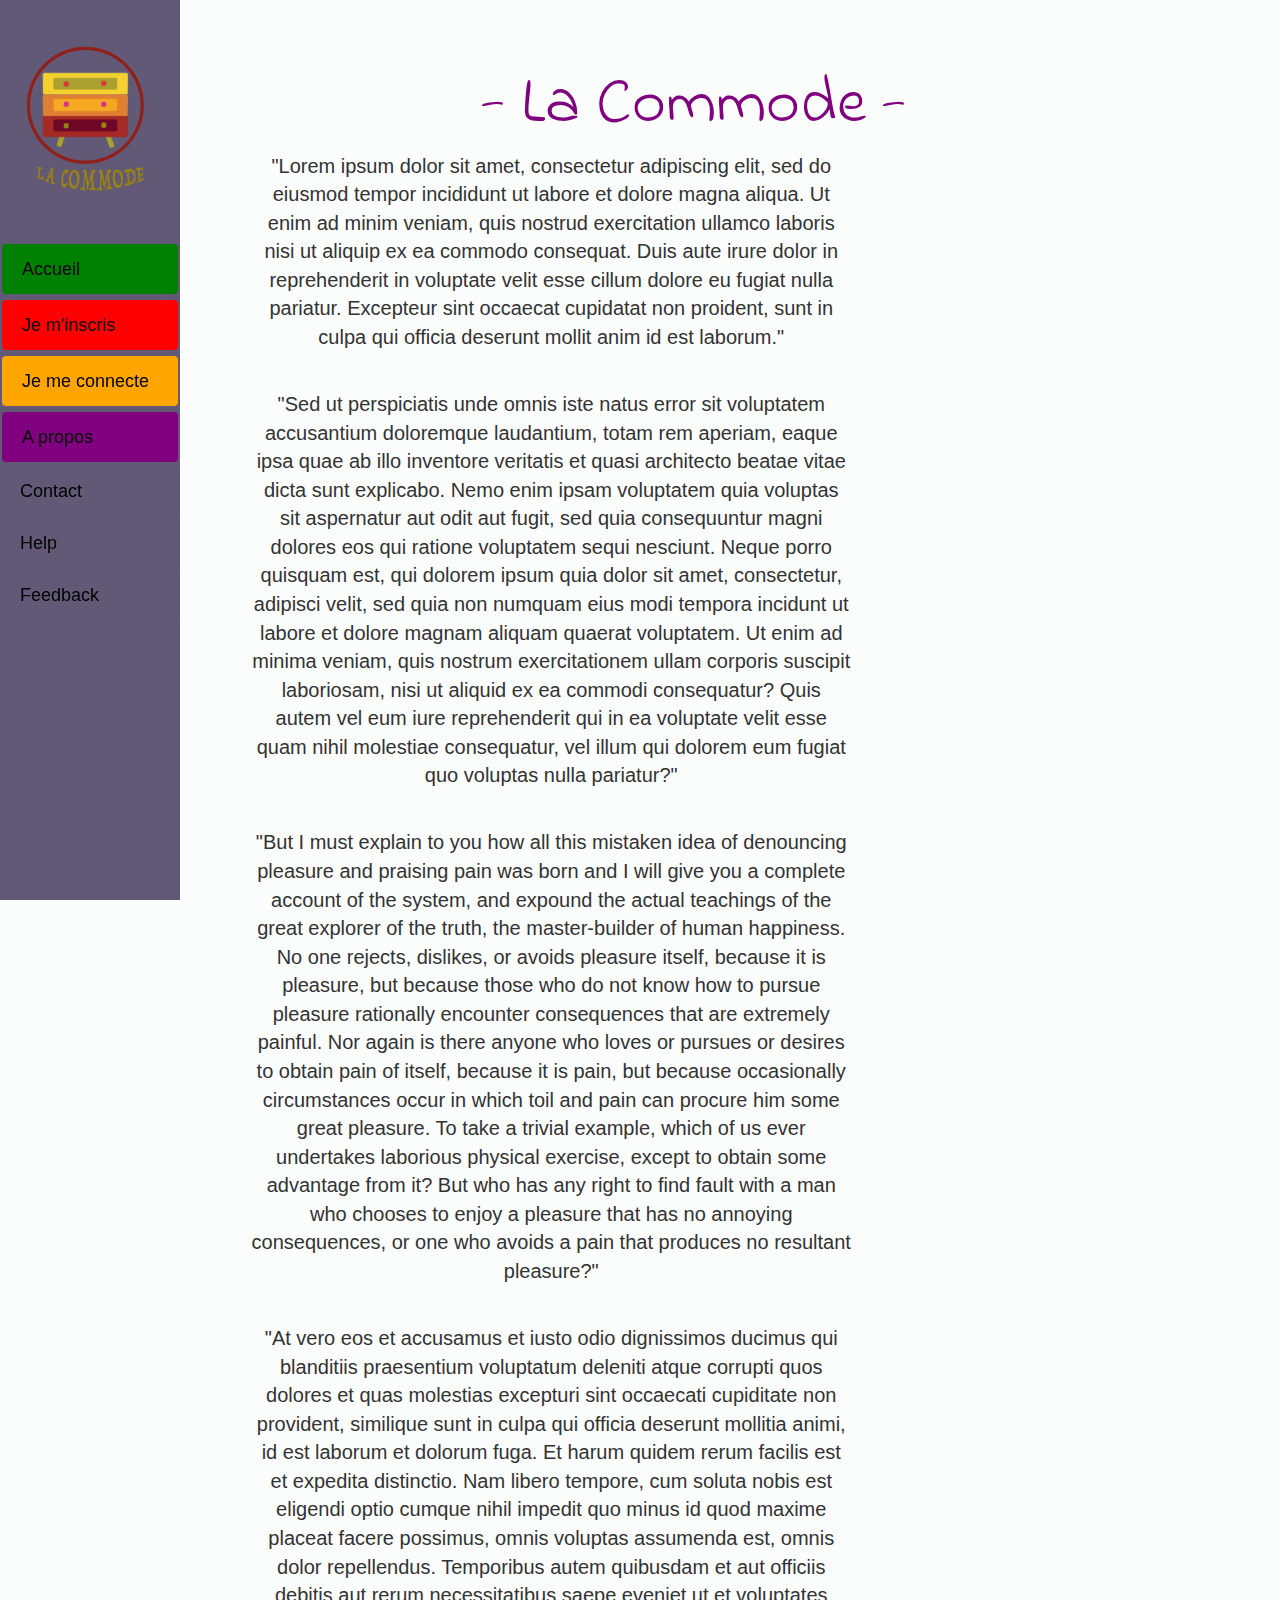
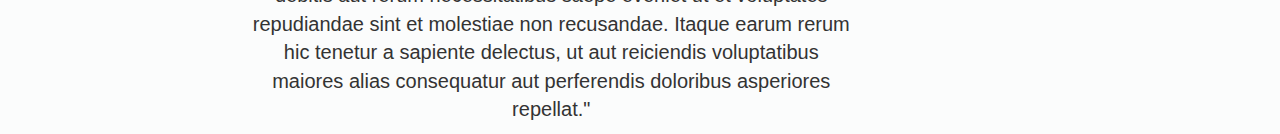
<file: index.html>
<!doctype html>

<html>

<head>
    <title>La Commode</title>
    <meta charset="utf-8">
    <meta name="viewport" content="width=device-width, initial-scale=1, shrink-to-fit=no">
    <meta name="description" content="">
<link href="https://fonts.googleapis.com/css?family=Indie+Flower" rel="stylesheet"> 
    <link rel="stylesheet" href="https://maxcdn.bootstrapcdn.com/bootstrap/3.3.7/css/bootstrap.min.css">
    <link rel="stylesheet" href="style.css">
    <script src="https://ajax.googleapis.com/ajax/libs/jquery/3.3.1/jquery.min.js"></script>
    <script src="https://maxcdn.bootstrapcdn.com/bootstrap/3.3.7/js/bootstrap.min.js"></script>
    
</head>


<body>
    <div class="grid-container" id="wrapper">

        <div id='menu_div' class="item2">
            <li><a id="sitename" href="/"><img src="logo4.png" style="width:180px;height:180px;border:0"/></a></li>
            <li><a id="homecolor" href="/">Accueil</a></li>
            <li><a id="registercolor" href="register.html">Je m'inscris</a></li>
            <li><a href="#" data-toggle="modal" data-target="#login-modal" id="connectcolor">Je me connecte</a></li>
            <li><a id="whocolor" href="#">A propos</a></li>
            <li><a id="contactcolor" href="#">Contact</a></li>
            <li><a href="#">Help</a></li>
            <li><a href="#">Feedback</a></li>
        </div>

        <div id="content" class="item3">
            <h1 id="NameSite">- La Commode -</h1>
            <div id="text">
                <p>"Lorem ipsum dolor sit amet, consectetur adipiscing elit, sed do eiusmod tempor incididunt ut labore et dolore magna aliqua. Ut enim ad minim veniam, quis nostrud exercitation ullamco laboris nisi ut aliquip ex ea commodo consequat. Duis aute irure dolor in reprehenderit in voluptate velit esse cillum dolore eu fugiat nulla pariatur. Excepteur sint occaecat cupidatat non proident, sunt in culpa qui officia deserunt mollit anim id est laborum."</p>
                <br>
                <p>"Sed ut perspiciatis unde omnis iste natus error sit voluptatem accusantium doloremque laudantium, totam rem aperiam, eaque ipsa quae ab illo inventore veritatis et quasi architecto beatae vitae dicta sunt explicabo. Nemo enim ipsam voluptatem quia voluptas sit aspernatur aut odit aut fugit, sed quia consequuntur magni dolores eos qui ratione voluptatem sequi nesciunt. Neque porro quisquam est, qui dolorem ipsum quia dolor sit amet, consectetur, adipisci velit, sed quia non numquam eius modi tempora incidunt ut labore et dolore magnam aliquam quaerat voluptatem. Ut enim ad minima veniam, quis nostrum exercitationem ullam corporis suscipit laboriosam, nisi ut aliquid ex ea commodi consequatur? Quis autem vel eum iure reprehenderit qui in ea voluptate velit esse quam nihil molestiae consequatur, vel illum qui dolorem eum fugiat quo voluptas nulla pariatur?"</p>
                <br>
                <p>"But I must explain to you how all this mistaken idea of denouncing pleasure and praising pain was born and I will give you a complete account of the system, and expound the actual teachings of the great explorer of the truth, the master-builder of human happiness. No one rejects, dislikes, or avoids pleasure itself, because it is pleasure, but because those who do not know how to pursue pleasure rationally encounter consequences that are extremely painful. Nor again is there anyone who loves or pursues or desires to obtain pain of itself, because it is pain, but because occasionally circumstances occur in which toil and pain can procure him some great pleasure. To take a trivial example, which of us ever undertakes laborious physical exercise, except to obtain some advantage from it? But who has any right to find fault with a man who chooses to enjoy a pleasure that has no annoying consequences, or one who avoids a pain that produces no resultant pleasure?"</p>
                <br>
                <p>"At vero eos et accusamus et iusto odio dignissimos ducimus qui blanditiis praesentium voluptatum deleniti atque corrupti quos dolores et quas molestias excepturi sint occaecati cupiditate non provident, similique sunt in culpa qui officia deserunt mollitia animi, id est laborum et dolorum fuga. Et harum quidem rerum facilis est et expedita distinctio. Nam libero tempore, cum soluta nobis est eligendi optio cumque nihil impedit quo minus id quod maxime placeat facere possimus, omnis voluptas assumenda est, omnis dolor repellendus. Temporibus autem quibusdam et aut officiis debitis aut rerum necessitatibus saepe eveniet ut et voluptates repudiandae sint et molestiae non recusandae. Itaque earum rerum hic tenetur a sapiente delectus, ut aut reiciendis voluptatibus maiores alias consequatur aut perferendis doloribus asperiores repellat."
                    <p>
            </div>
        </div>
    </div>
    <div class="modal fade" id="login-modal" tabindex="-1" role="dialog" aria-labelledby="myModalLabel" aria-hidden="true" style="display: none;">
    	  <div class="modal-dialog">
				<div class="loginmodal-container">
					<h1>Ouvrez votre tiroir</h1><br>
				  <form>
					<input type="text" name="user" placeholder="Nom" required>
					<input type="password" name="pass" placeholder="Mot de passe" required>
					<input type="submit" name="login" class="login loginmodal-submit" value="Connection">
				  </form>
					
				  <div class="login-help">
					<a href="#">S'enregistrer</a> - <a href="#">Mot de passe oublié?</a>
				  </div>
				</div>
			</div>
		  </div>
    <script src="custom-script.js"></script>
</body>

</html>
</file>
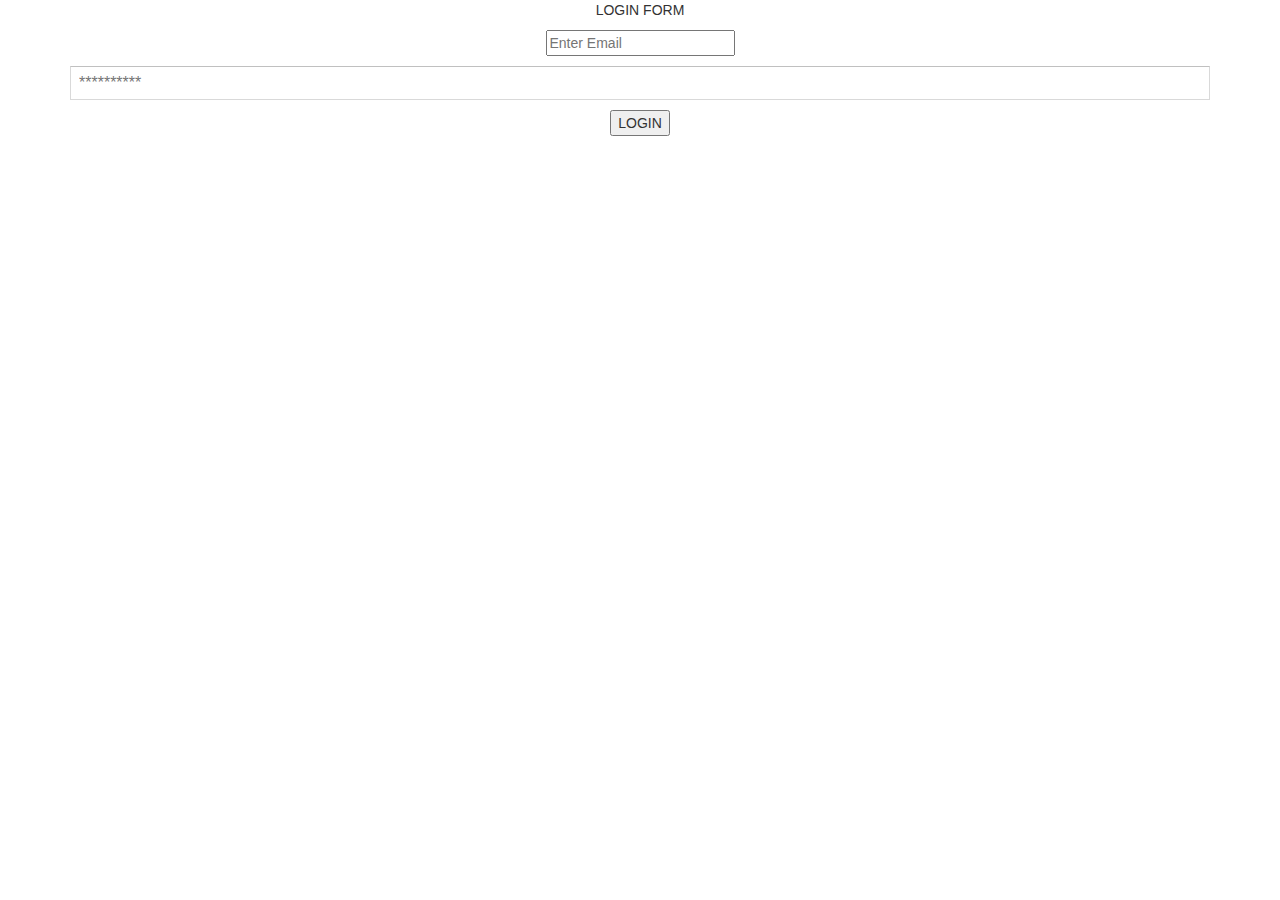
<file: login.html>
<!doctype html>

<html>

<head>
    <title>La Commode</title>
    <meta charset="utf-8">
    <meta name="viewport" content="width=device-width, initial-scale=1, shrink-to-fit=no">
    <meta name="description" content="">
    <link rel="stylesheet" href="style.css">
    <link rel="stylesheet" href="https://maxcdn.bootstrapcdn.com/bootstrap/3.3.7/css/bootstrap.min.css">
    <script src="https://ajax.googleapis.com/ajax/libs/jquery/3.3.1/jquery.min.js"></script>
    <script src="https://maxcdn.bootstrapcdn.com/bootstrap/3.3.7/js/bootstrap.min.js"></script>
</head>
<body>
<div class="section">
<div class="container">
<div id="wrapper2">

<div class="form_div">
<p class="form_label">LOGIN FORM</p>
<form method="post" action="">
<p><input type="text" placeholder="Enter Email" required=''></p>
<p><input type="password" placeholder="**********" required=''></p>
<p><input type="submit" value="LOGIN"></p>
</form>
</div>
</div>
</div>
</div>
</body>
</html>
</file>
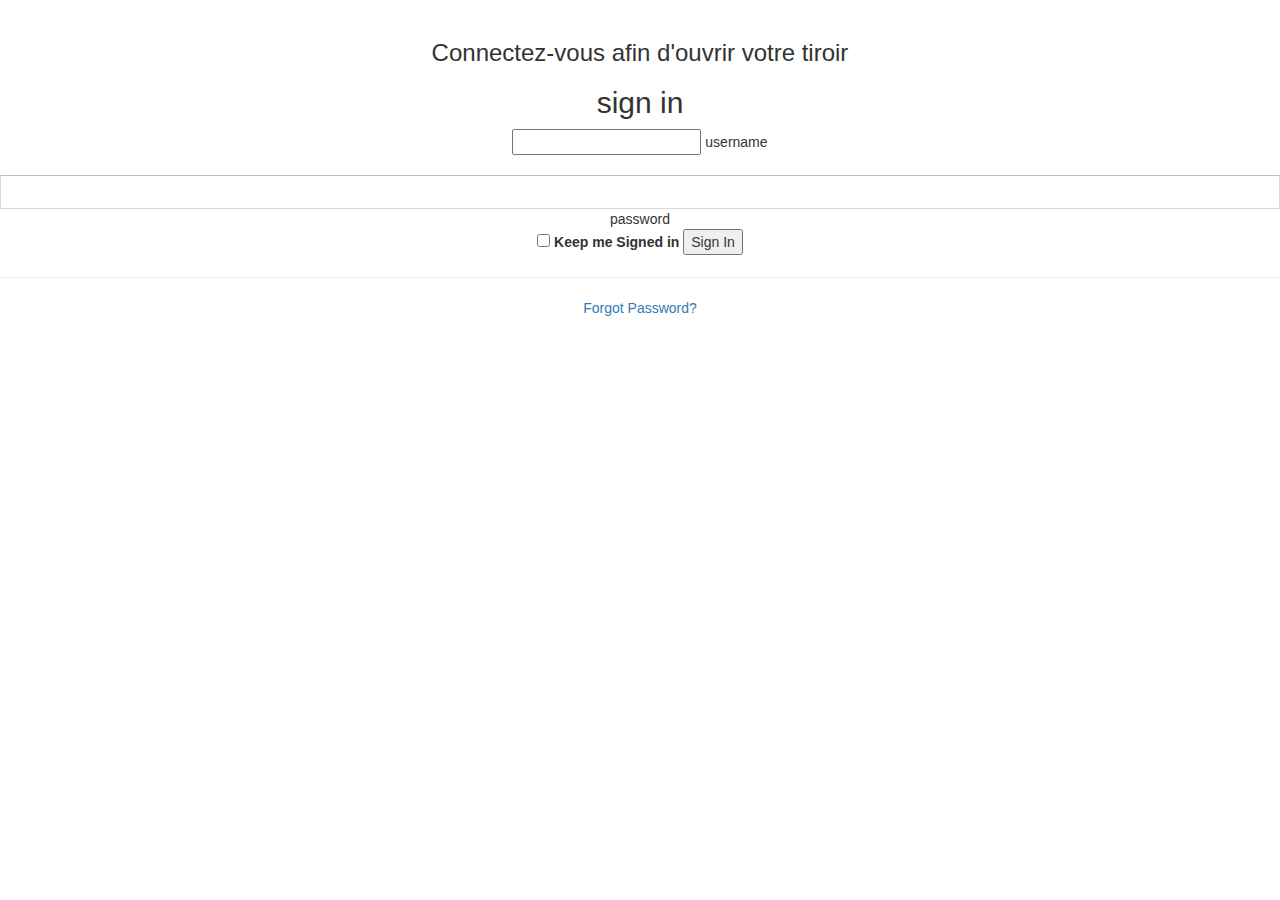
<file: login2.html>
<!doctype html>

<html>

<head>
    <title>La Commode</title>
    <meta charset="utf-8">
    <meta name="viewport" content="width=device-width, initial-scale=1, shrink-to-fit=no">
    <meta name="description" content="">
    <link rel="stylesheet" href="style.css">
    <link rel="stylesheet" href="https://maxcdn.bootstrapcdn.com/bootstrap/3.3.7/css/bootstrap.min.css">
    <script src="https://ajax.googleapis.com/ajax/libs/jquery/3.3.1/jquery.min.js"></script>
    <script src="https://maxcdn.bootstrapcdn.com/bootstrap/3.3.7/js/bootstrap.min.js"></script>
    <link href='https://fonts.googleapis.com/css?family=Montserrat' rel='stylesheet' type='text/css'>
</head>
<body>
 <br>
  <h3 id="logtext">Connectez-vous afin d'ouvrir votre tiroir</h3>
   <div class="loginSem">
  <h2 id="SignSem" class="active"> sign in </h2>
  <form>
    <input type="text" class="textSem" name="username">
     <span>username</span>

    <br>
    
    <br>

    <input type="password" class="textSemPass" name="password">
    <span>password</span>
    <br>

    <input type="checkbox" id="checkbox-1-1" class="custom-checkbox" />
    <label for="checkbox-1-1">Keep me Signed in</label>
    
    <button class="signinSem">
      Sign In
    </button>
    <hr>
    <a id="logpass" href="#">Forgot Password?</a>
  </form>

</div> 
    
</body>
</file>
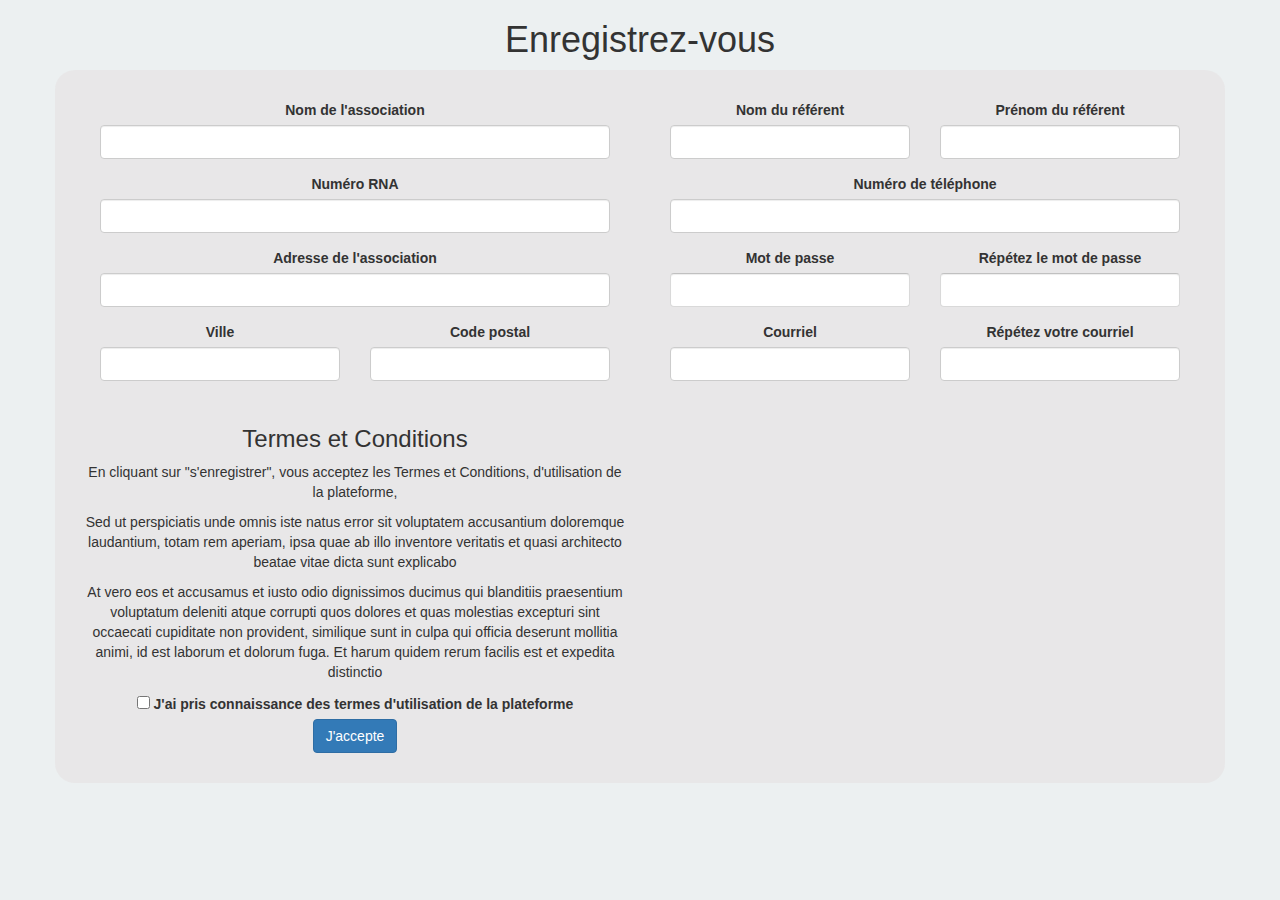
<file: register.html>
<!doctype html>

<html>

<head>
    <title>La Commode</title>
    <meta charset="utf-8">
    <meta name="viewport" content="width=device-width, initial-scale=1, shrink-to-fit=no">
    <meta name="description" content="">
<link href="https://fonts.googleapis.com/css?family=Indie+Flower" rel="stylesheet"> 
    <link rel="stylesheet" href="https://maxcdn.bootstrapcdn.com/bootstrap/3.3.7/css/bootstrap.min.css">
    <link rel="stylesheet" href="style.css">
    <script src="https://ajax.googleapis.com/ajax/libs/jquery/3.3.1/jquery.min.js"></script>
    <script src="https://maxcdn.bootstrapcdn.com/bootstrap/3.3.7/js/bootstrap.min.js"></script>
    
</head>
 
<body>
 <div class="main">
  <div class="row">
    <div class="col-md-6 col-md-offset-3">
      <h1 class="display-4 m-b-2">Enregistrez-vous</h1>
      <!-- register form-->
    </div>
  </div>
  <div class="container-fluid"></div>
  <div id="test1" class="section container">
    <div class="container"></div>
    <form action="" method="post">
      <div class="row">
        <div class="col-md-6">
          <div class="form-group col-lg-12 col-sm-6">
            <label for="nom">Nom de l'association</label>
            <input name="nom" id="num_rna" value="" type="text" required="" class="form-control"/>
          </div>
          <div class="form-group col-lg-12 col-sm-6">
            <label>Numéro RNA</label>
            <input name="" id="nom_asso" value="" type="text" required="" class="form-control"/>
          </div>
          <div class="form-group col-lg-12 col-sm-6">
            <label>Adresse de l'association</label>
            <input name="" id="adresse" value="" type="text" required="" class="form-control"/>
          </div>
          <div class="form-group col-lg-6 col-sm-6">
            <label>Ville</label>
            <input name="" id="code_postal" value="" type="text" required="" class="form-control"/>
          </div>
          <div class="form-group col-lg-6 col-sm-6">
            <label>Code postal</label>
            <input name="" id="ville" value="" type="text" required="" class="form-control"/>
          </div>
        </div>
        <div class="col-md-6">
          <div class="form-group col-lg-6 col-sm-6">
            <label>Nom du référent</label>
            <input name="" id="nom_referent" value="" type="text" required="" class="form-control"/>
          </div>
          <div class="form-group col-lg-6 col-sm-6">
            <label>Prénom du référent</label>
            <input name="" id="prenom_referent" value="" type="text" required="" class="form-control"/>
          </div>
          <div class="form-group col-lg-12 col-sm-6">
            <label>Numéro de téléphone</label>
            <input name="" id="telephone" value="" type="text" required="" class="form-control"/>
          </div>
          <div class="form-group col-lg-6 col-sm-6">
            <label>Mot de passe</label>
            <input name="" id="password" value="" type="password" required="" class="form-control"/>
          </div>
          <div class="form-group col-lg-6 col-sm-6">
            <label>Répétez le mot de passe</label>
            <input name="" id="" value="" type="password" required="" class="form-control"/>
          </div>
          <div class="form-group col-lg-6 col-sm-6">
            <label>Courriel</label>
            <input name="" id="email" value="" type="email" required="" data-validation-required-message="Entrez une adresse mail valide" class="form-control"/>
            <p class="help-block text-danger"></p>
          </div>
          <div class="form-group col-lg-6 col-sm-6">
            <label>Répétez votre courriel</label>
            <input name="" id="" value="" type="email" required="" class="form-control"/>
          </div>
        </div>
        <div class="col-md-6">
          <div id="cond" class="h3 dark-grey">Termes et Conditions</div>
          <p>En cliquant sur "s'enregistrer", vous acceptez les Termes et Conditions, d'utilisation de la plateforme,</p>
          <p>
            Sed ut perspiciatis unde omnis iste natus error sit voluptatem accusantium doloremque laudantium, totam rem aperiam,
            ipsa quae ab illo inventore veritatis et quasi architecto beatae vitae dicta sunt explicabo
          </p>
          <p>
            At vero eos et accusamus et iusto odio dignissimos ducimus qui blanditiis praesentium voluptatum deleniti atque corrupti quos dolores et quas molestias excepturi sint occaecati cupiditate non provident, similique sunt in culpa qui officia deserunt mollitia animi,
            id est laborum et dolorum fuga. Et harum quidem rerum facilis est et expedita distinctio
          </p>
          <p></p>
          <form>
            <div>
              <input id="registration" type="checkbox" name="subscribe" value="registration" required=""/>
              <label for="registration">J'ai pris connaissance des termes d'utilisation de la plateforme</label>
            </div>
            <div>
              <button type="submit" data-target="#myModal" class="btn btn-primary">J'accepte</button>
            </div>
          </form>
        </div>
      </div>
    </form>
    <div id="myModal" class="modal fade">
      <div class="modal-dialog">
        <div class="modal-content">
          <!-- Modal Header-->
          <div class="modal-header">
            <h4 class="modal-title">Félicitation</h4>
            <button type="button" data-dismiss="modal" class="close">×</button>
          </div>
          <!-- Modal body-->
          <div class="modal-body">Votre inscription a bien été prise en compte, vous recevrez rapidement un courriel de confirmation</div>
          <!-- Modal footer-->
          <div class="modal-footer">
            <button type="button" data-dismiss="modal" class="btn btn-danger">Fermer                         </button>
          </div>
        </div>
      </div>
    </div>
  </div>
</div>
</body>
</file>
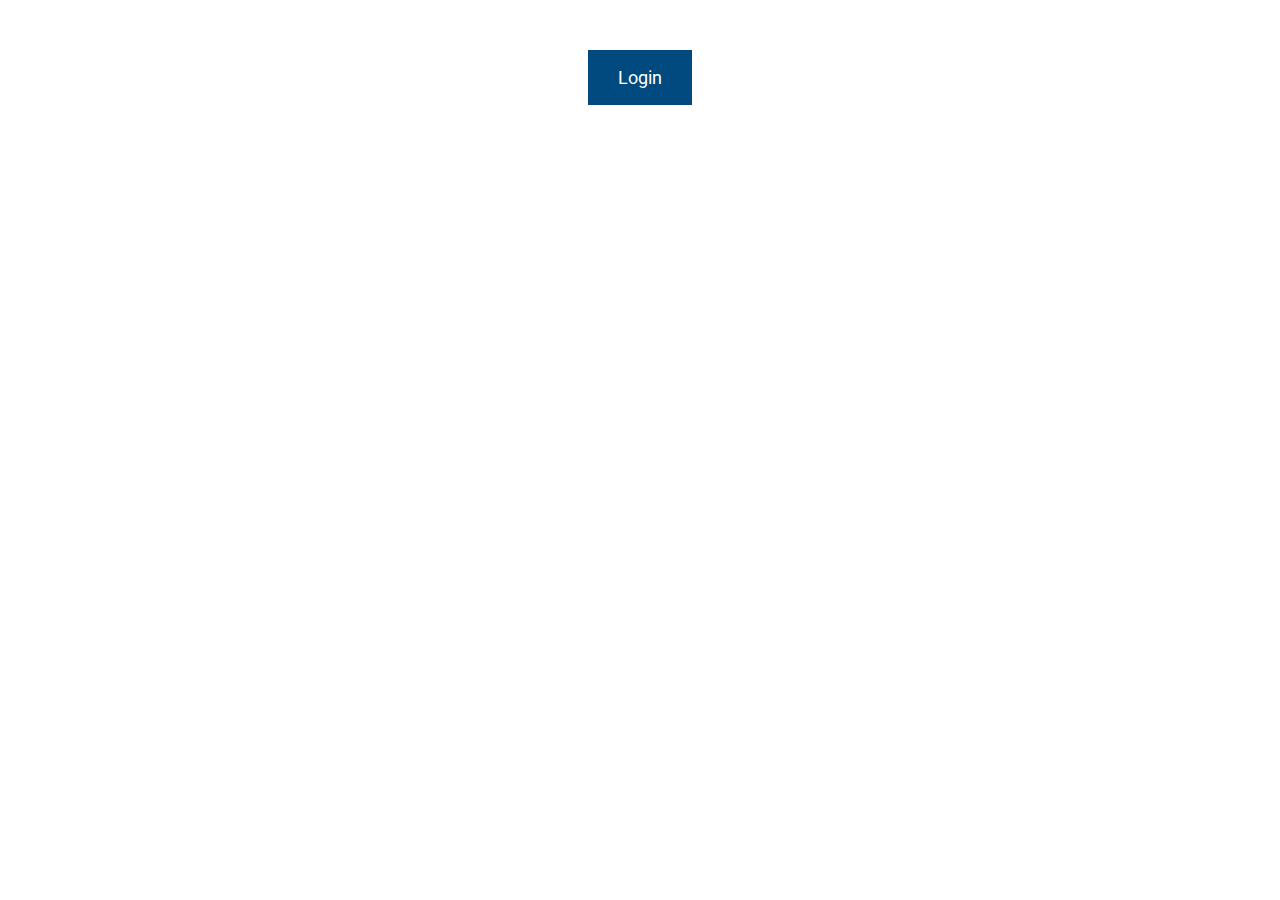
<file: test2.html>
<!doctype html>

<html>
	<head>
		<title>Page Title</title>
		<meta charset="UTF-8">
		<meta name="viewport" content="initial-scale=1.0">
    <link rel="stylesheet" href="https://maxcdn.bootstrapcdn.com/bootstrap/3.3.7/css/bootstrap.min.css">
    <link rel="stylesheet" href="test2.css">
    <script src="https://ajax.googleapis.com/ajax/libs/jquery/3.3.1/jquery.min.js"></script>
    <script src="https://maxcdn.bootstrapcdn.com/bootstrap/3.3.7/js/bootstrap.min.js"></script>
	</head>

	<body>
<div class="login-btn">
<a href="#" class="button" data-toggle="modal" data-target="#login-modal">Login</a>
</div>

<div class="modal fade" id="login-modal" tabindex="-1" role="dialog" aria-labelledby="myModalLabel" aria-hidden="true" style="display: none;">
    	  <div class="modal-dialog">
				<div class="loginmodal-container">
					<h1>Login to Your Account</h1><br>
				  <form>
					<input type="text" name="user" placeholder="Username">
					<input type="password" name="pass" placeholder="Password">
					<input type="submit" name="login" class="login loginmodal-submit" value="Login">
				  </form>
					
				  <div class="login-help">
					<a href="#">Register</a> - <a href="#">Forgot Password</a>
				  </div>
				</div>
			</div>
		  </div>
	</body>
</html>
</file>
<file: style.css>
body
{
 margin:0 auto;
 padding:0px;
 text-align:center;
 width:100%;
 font-family: "Myriad Pro","Helvetica Neue",Helvetica,Arial,Sans-Serif;
 background-color:#ECF0F1;
}
#wrapper
{
 margin:0 auto;
 padding:0px;
 text-align:center;
}
#menu_div
{
 padding:0px;
 margin:0px;
 width:180px;
 height:100%;
 background-color:#3B3054CC;
 position:fixed;
 top:0px;
 left:0px;
}
#menu_div li
{
 border-bottom:2px solid #615875;
 list-style-type:none;
 text-align:left;
}
#menu_div #sitename
{
 font-size:30px;
 margin-top:20px;
 margin-bottom: 170px;
 padding:0 35px 0 0;
 color:white;
 border-bottom:none;
 cursor:pointer;
 display:block;
 align-items: center;
}
#menu_div li a
{
 height:50px;
 line-height:50px;
 display:block;
 color: black;
 text-decoration:none;
 font-size:18px;
 padding-left:20px;
}
#menu_div li:hover a
{
 color:white;
}
#content
{
margin-right: 35px;
 margin-top:40px;
 text-align:center;
margin-left: initial;
}
#content h1
{
 margin-top:30px;
 font-size:65px;
 color:#800080;
 font-family: 'Indie Flower', cursive;
}
#content h1 p
{
 font-size:18px;
 width:100%;
 margin:0px;
 margin-top:10px;
}
#content p
{
 /*color:#4D5656;*/
 width:600px;
 margin-left:110px;
}
#homecolor, #registercolor, #connectcolor, #whocolor {
height: 7rem;
}
#homecolor{
 background: green;
 margin: 2px 2px 2px 2px;
 border-radius: 4px;
}
#registercolor{
 background: red;
 margin: 2px 2px 2px 2px;
 border-radius: 4px;
}
#connectcolor{
 background: orange;
 margin: 2px 2px 2px 2px;
 border-radius: 4px;
}
#whocolor{
 background: purple;
 margin: 2px 2px 2px 2px;
 border-radius: 4px;
}
  .grid-container {
  display: grid;
  grid-template-areas:'menu main main main';
  grid-gap: 10px;
  /*background-color: #2196F3;*/
  padding: 10px;
  }
  .grid-container{
  background-color: rgba(255, 255, 255, 0.8);
  text-align: center;
  padding: 20px 0;
  font-size: 20px;
  }
  .item2 { grid-area: menu; }
  .item3 { grid-area: main; }

#text {
    text-align: center;
}

@import url(https://fonts.googleapis.com/css?family=Roboto);

/****** LOGIN MODAL Pen created by Ashbo: https://codepen.io/Ashbo/pen/bdvadR ******/

#login-modal {
	background-color: rgba(0, 0, 0, 0.7);
}
.loginmodal-container {
  padding: 30px;
  max-width: 350px;
  width: 100% !important;
  background-color: #F7F7F7;
  margin: 0 auto;
  border-radius: 2px;
  box-shadow: 0px 2px 2px rgba(0, 0, 0, 0.3);
  overflow: hidden;
  font-family: roboto;
}

.loginmodal-container h1 {
  text-align: center;
  font-size: 2em;
  text-transform: uppercase;
font-family: 'Indie Flower', cursive;
}

.loginmodal-container input[type=submit] {
  width: 100%;
  display: block;
  margin-bottom: 10px;
  position: relative;
}

.loginmodal-container input[type=text], input[type=password] {
  height: 34px;
  font-size: 16px;
  width: 100%;
  /*margin-bottom: 10px;*/
  -webkit-appearance: none;
  background: #fff;
  border: 1px solid #d9d9d9;
  border-top: 1px solid #c0c0c0;
  /* border-radius: 2px; */
  padding: 0 8px;
  box-sizing: border-box;
  -moz-box-sizing: border-box;
}

.loginmodal-container input[type=text]:hover, input[type=password]:hover {
  border: 1px solid #b9b9b9;
  border-top: 1px solid #a0a0a0;
  -moz-box-shadow: inset 0 1px 2px rgba(0,0,0,0.1);
  -webkit-box-shadow: inset 0 1px 2px rgba(0,0,0,0.1);
  box-shadow: inset 0 1px 2px rgba(0,0,0,0.1);
}

.loginmodal {
  text-align: center;
  font-size: 14px;
  font-family: 'Arial', sans-serif;
  font-weight: 700;
  height: 36px;
  padding: 0 8px;
/* border-radius: 3px; */
/* -webkit-user-select: none;
  user-select: none; */
}

.loginmodal-submit {
  /* border: 1px solid #3079ed; */
  border: 0px;
  color: #fff;
  text-shadow: 0 1px rgba(0,0,0,0.1); 
  background-color: #4d90fe;
  padding: 17px 0px;
  font-family: roboto;
  font-size: 14px;
  /* background-image: -webkit-gradient(linear, 0 0, 0 100%,   from(#4d90fe), to(#4787ed)); */
}

.loginmodal-submit:hover {
  /* border: 1px solid #2f5bb7; */
  border: 0px;
  text-shadow: 0 1px rgba(0,0,0,0.3);
  background-color: #357ae8;
  /* background-image: -webkit-gradient(linear, 0 0, 0 100%,   from(#4d90fe), to(#357ae8)); */
}

.loginmodal-container a {
  text-decoration: none;
  color: #666;
  font-weight: 400;
  text-align: center;
  display: inline-block;
  opacity: 0.6;
  transition: opacity ease 0.5s;
} 

.login-help{
  font-size: 12px;
}

.login-btn {
  text-align:center;
  margin-top: 50px;
}

.button {
  line-height: 55px;
  padding: 0 30px;
  background: #004a80;
  color: #fff;
  display: inline-block;
  font-family: roboto;
  text-decoration: none;
  font-size: 18px;
}

.button:hover,
.button:visited {
  background: #006cba;
  color: #fff;
}

#test1 {
  background-color: rgba(224, 216, 216, 0.37);
  padding: 3rem 3rem 3rem 3rem;
  border-radius: 2rem;
}
</file>
<file: test2.css>
@import url(https://fonts.googleapis.com/css?family=Roboto);

/****** LOGIN MODAL ******/
.loginmodal-container {
  padding: 30px;
  max-width: 350px;
  width: 100% !important;
  background-color: #F7F7F7;
  margin: 0 auto;
  border-radius: 2px;
  box-shadow: 0px 2px 2px rgba(0, 0, 0, 0.3);
  overflow: hidden;
  font-family: roboto;
}

.loginmodal-container h1 {
  text-align: center;
  font-size: 1.8em;
  font-family: roboto;
}

.loginmodal-container input[type=submit] {
  width: 100%;
  display: block;
  margin-bottom: 10px;
  position: relative;
}

.loginmodal-container input[type=text], input[type=password] {
  height: 44px;
  font-size: 16px;
  width: 100%;
  margin-bottom: 10px;
  -webkit-appearance: none;
  background: #fff;
  border: 1px solid #d9d9d9;
  border-top: 1px solid #c0c0c0;
  /* border-radius: 2px; */
  padding: 0 8px;
  box-sizing: border-box;
  -moz-box-sizing: border-box;
}

.loginmodal-container input[type=text]:hover, input[type=password]:hover {
  border: 1px solid #b9b9b9;
  border-top: 1px solid #a0a0a0;
  -moz-box-shadow: inset 0 1px 2px rgba(0,0,0,0.1);
  -webkit-box-shadow: inset 0 1px 2px rgba(0,0,0,0.1);
  box-shadow: inset 0 1px 2px rgba(0,0,0,0.1);
}

.loginmodal {
  text-align: center;
  font-size: 14px;
  font-family: 'Arial', sans-serif;
  font-weight: 700;
  height: 36px;
  padding: 0 8px;
/* border-radius: 3px; */
/* -webkit-user-select: none;
  user-select: none; */
}

.loginmodal-submit {
  /* border: 1px solid #3079ed; */
  border: 0px;
  color: #fff;
  text-shadow: 0 1px rgba(0,0,0,0.1); 
  background-color: #4d90fe;
  padding: 17px 0px;
  font-family: roboto;
  font-size: 14px;
  /* background-image: -webkit-gradient(linear, 0 0, 0 100%,   from(#4d90fe), to(#4787ed)); */
}

.loginmodal-submit:hover {
  /* border: 1px solid #2f5bb7; */
  border: 0px;
  text-shadow: 0 1px rgba(0,0,0,0.3);
  background-color: #357ae8;
  /* background-image: -webkit-gradient(linear, 0 0, 0 100%,   from(#4d90fe), to(#357ae8)); */
}

.loginmodal-container a {
  text-decoration: none;
  color: #666;
  font-weight: 400;
  text-align: center;
  display: inline-block;
  opacity: 0.6;
  transition: opacity ease 0.5s;
} 

.login-help{
  font-size: 12px;
}

.login-btn {
  text-align:center;
  margin-top: 50px;
}

.button {
  line-height: 55px;
  padding: 0 30px;
  background: #004a80;
  color: #fff;
  display: inline-block;
  font-family: roboto;
  text-decoration: none;
  font-size: 18px;
}

.button:hover,
.button:visited {
  background: #006cba;
  color: #fff;
}
</file>
